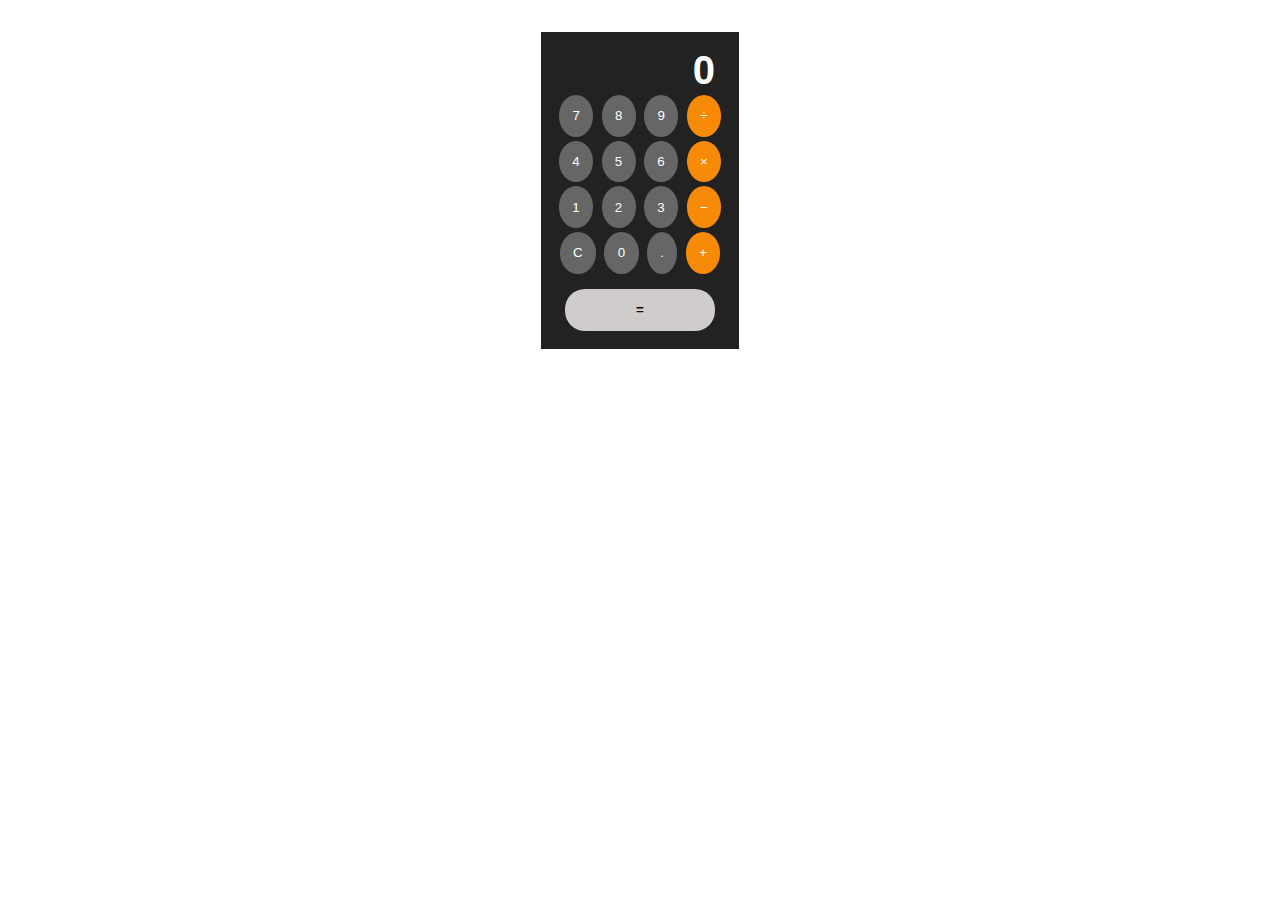
<file: calculadora/index.html>
<!DOCTYPE html>
<html lang="en">

<head>
    <meta charset="UTF-8">
    <meta name="viewport" content="width=device-width, initial-scale=1.0">
    <title>claculadora</title>
    <link rel="stylesheet" href="style.css">

</head>

<body>
    <main>
        <section id="calculator">
            <article id="display">0</article>
            <div class="row">
                <button onclick="press(7);">7</button>
                <button onclick="press(8);">8</button>
                <button onclick="press(9);">9</button>
                <button id="operator" onclick="setOP('/');">÷</button>
            </div>
            <div class="row">
                <button onclick="press(4);">4</button>
                <button onclick="press(5);">5</button>
                <button onclick="press(6);">6</button>
                <button id="operator" onclick="setOP('*');">×</button>
            </div>
            <div class="row">
                <button onclick="press(1);">1</button>
                <button onclick="press(2);">2</button>
                <button onclick="press(3);">3</button>
                <button id="operator" onclick="setOP('-');">−</button>
            </div>
            <div class="row">
                <button onclick="clr();">C</button>
                <button onclick="press(0);">0</button>
                <button onclick="press('.');">.</button>
                <button id="operator" onclick="setOP('+');">+</button>
            </div>
            <div class="row">
                <button id="equals" onclick="calculate()">=
            </div>
            </article>
        </section>
    </main>
</body>
<script src="script.js"></script>

</html>
</file>
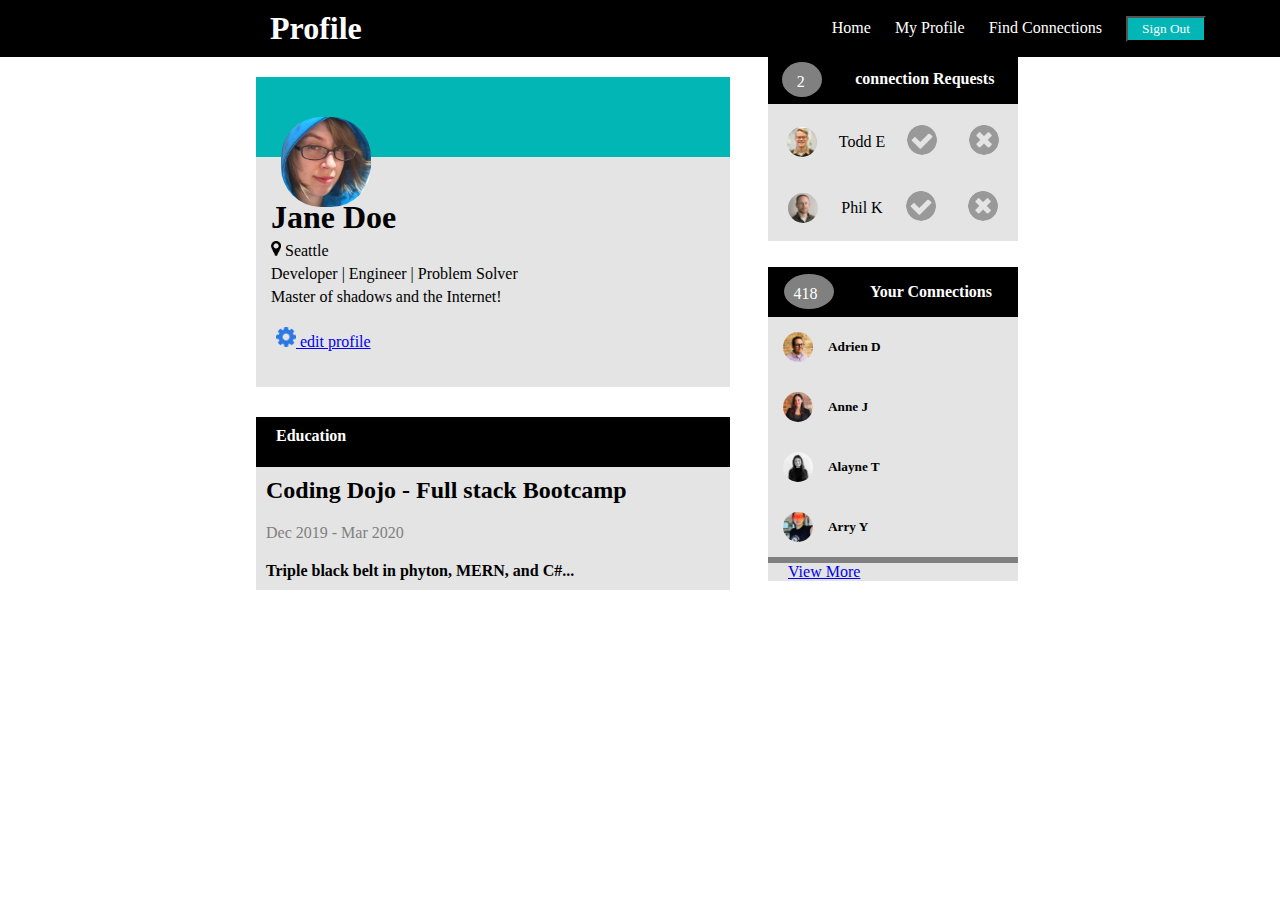
<file: Hacer_conexiones/index.html>
<!DOCTYPE html>
<html lang="en">

<head>
    <meta charset="UTF-8">
    <meta http-equiv="X-UA-Compatible" content="IE=edge">
    <meta name="viewport" content="width=device-width, initial-scale=1.0">
    <title>Pagina de perfil</title>
    <link rel="stylesheet" href="style.css">
    <script src="script.js"></script>
</head>

<body>
    <nav class="nav-1">
        <h1 class="titul">Profile</h1>
        <ul>
            <li><a href="#">Home</a></li>
            <li><a href="#">My Profile</a></li>
            <li><a href="#">Find Connections</a></li>
            <li><button class="boton">Sign Out</button></li>
        </ul>
    </nav>
    <section class="usuario">
        <div class="aqua"></div>
        <img class="jane" src="img/jane-m.jpg" alt="" width="90px">
        <div class="info">
            <h1 id="jane_h1">Jane Doe</h1>
            <img class="ubi" src="img/map-marker.png" alt="" width="10px"> <span>Seattle</span>
            <p>Developer | Engineer | Problem Solver</p>
            <p>Master of shadows and the Internet!</p>
            <p id="edit_principal"><a href="#"><img  id="edit" src="img/gear.png" alt="gear" class="icon-s"> edit profile</a></p>
    </section>


    <section class="usuario-2">
        <div class="titulo">
            <h4 class="tituloo">Education</h4>
        </div>
        <ul>
            <li>
                <h2>Coding Dojo - Full stack Bootcamp</h2>
            </li>
            <li><span>Dec 2019 - Mar 2020</span></li>
            <li>
                <h4>Triple black belt in phyton, MERN, and C#...</h4>
            </li>
        </ul>
    </section>


    <section class="usuario-3">
        <article class="titulo">
            <div>
            <p id="numero">2</p>
        </div>  
            <h4 class="tituloo">connection Requests</h4>
        </article>
        <article class="perfil_ar">
            <div id="perfil_div">
                <img src="img/todd-s.jpg" alt="">
                <span>Todd E</span>
                <div class="prfil_div2">
                <a href="#"><img id="accept-circle" src="img/accept-circle.png" alt=""></a>
                <a href="#"><img id="close_circle" src="img/close-circle.png" alt=""></a>
            </div>
            </div>
            <div id="perfil_div2">
                <img src="img/phil-s.jpg" alt="">
                <span>Phil K</span>
                <div class="prfil_div2">
                    <a href="#"><img id="accept-circle2" src="img/accept-circle.png" alt=""></a>
                    <a href="#"><img id="close_circle2" src="img/close-circle.png" alt=""></a>
                </div>
            </div>
        </article>
    </section>

    <section class="usuario-4"> 
        <article class="titulo">
            <div class="div_user4">
                <p id="numero2">418</p>
            </div> 
            <h4 class="tituloo">Your Connections</h4>
        </article>
        <div class="adrie"><img class="nane" src="img/adrien-s.jpg" alt="">
            <h5>Adrien D</h5>
        </div>
        <div class="ann"><img class="nane" src="img/anne-s.jpg" alt="">
            <h5>Anne J</h5>
        </div>
        <div class="ala"><img class="nane" src="img/alayne-s.jpg" alt="">
            <h5>Alayne T</h5>
        </div>
        <div class="arr"><img class="nane" src="img/arry-s.jpg" alt="">
            <h5>Arry Y</h5>
        </div>
        <hr class="gris">
        <a href="#">View More</a>
    </section>
    <script src="script.js"></script>
</body>

</html>
</file>
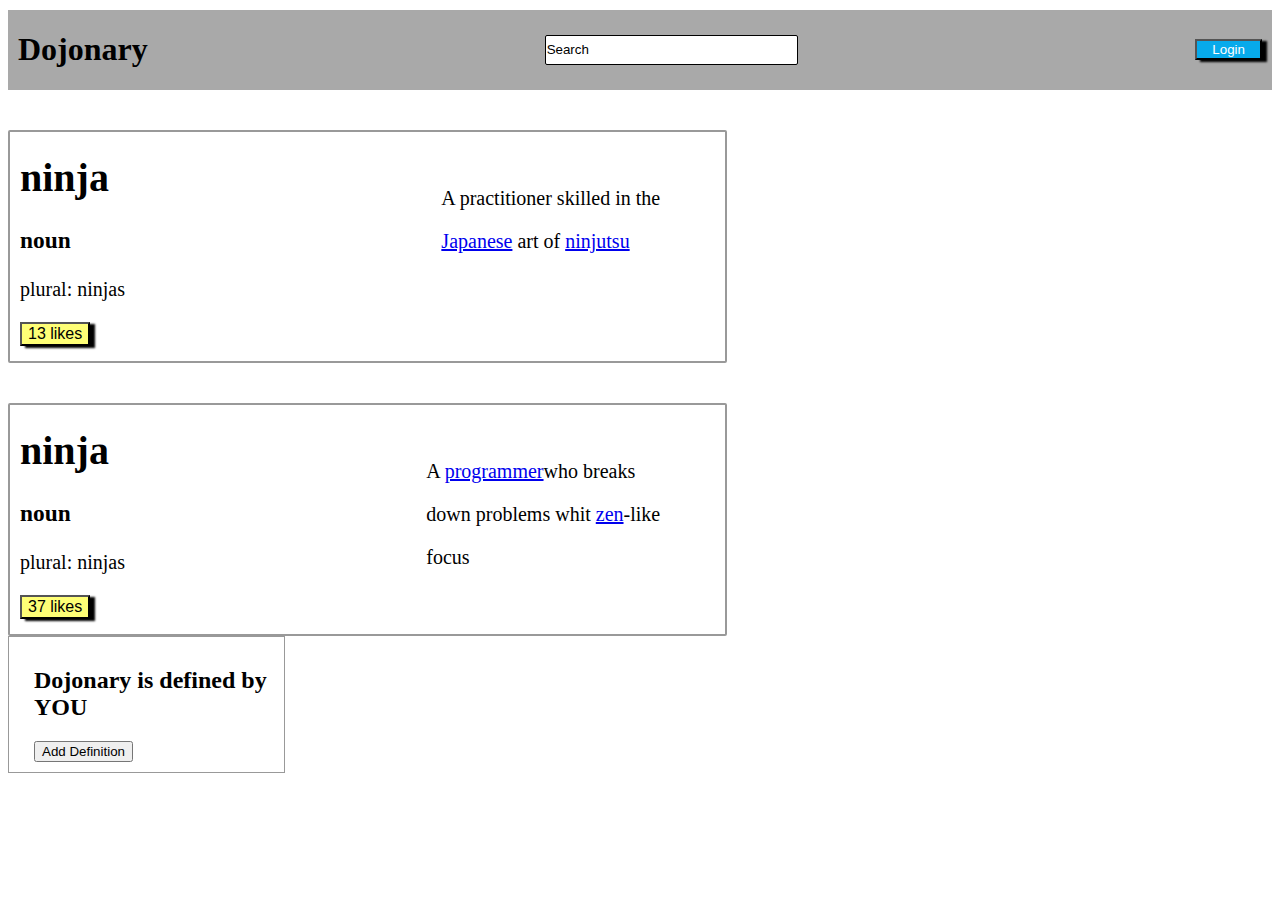
<file: java/index.html>
<!DOCTYPE html>
<html lang="en">

<head>
    <meta charset="UTF-8">
    <meta name="viewport" content="width=device-width, initial-scale=1.0">
    <title>Document</title>
    <link rel="stylesheet" href="style.css">
    <script rel="script.js"></script>
</head>

<body>
    <header>
        <nav>
            <h1>Dojonary</h1>
            <input type="text" value="Search">
            <button>Login</button>
        </nav>
    </header>
    <section class="primera-sec">
        <div>
            <h1>ninja</h1>
            <h3>noun</h3>
            <p>plural: ninjas</p>
            <button>13 likes</button>
        </div>
        <div class="segundo-div">
            <p id="parafo">A practitioner skilled in the</p>
            <p id="parafo-2"><a href="#">Japanese</a> art of <a href="#">ninjutsu </a></p>
        </div>
    </section>
    <section class="primera-sec">
        <div>
            <h1>ninja</h1>
            <h3>noun</h3>
            <p>plural: ninjas</p>
            <button>37 likes</button>
        </div>
        <div class="segundo-div">
            <p id="parafo-2">A <a href="#">programmer</a>who breaks</p>
            <p id="parafo-2">down problems whit <a href="#">zen</a>-like</p>
            <p id="parafo-2">focus</p>
        </div>
    </section>
    <section class="ultima-sec">
        <div>
            <h2>Dojonary is defined by YOU</h2>
            <button>Add Definition</button>
        </div>
    </section>
</body>

</html>
</file>
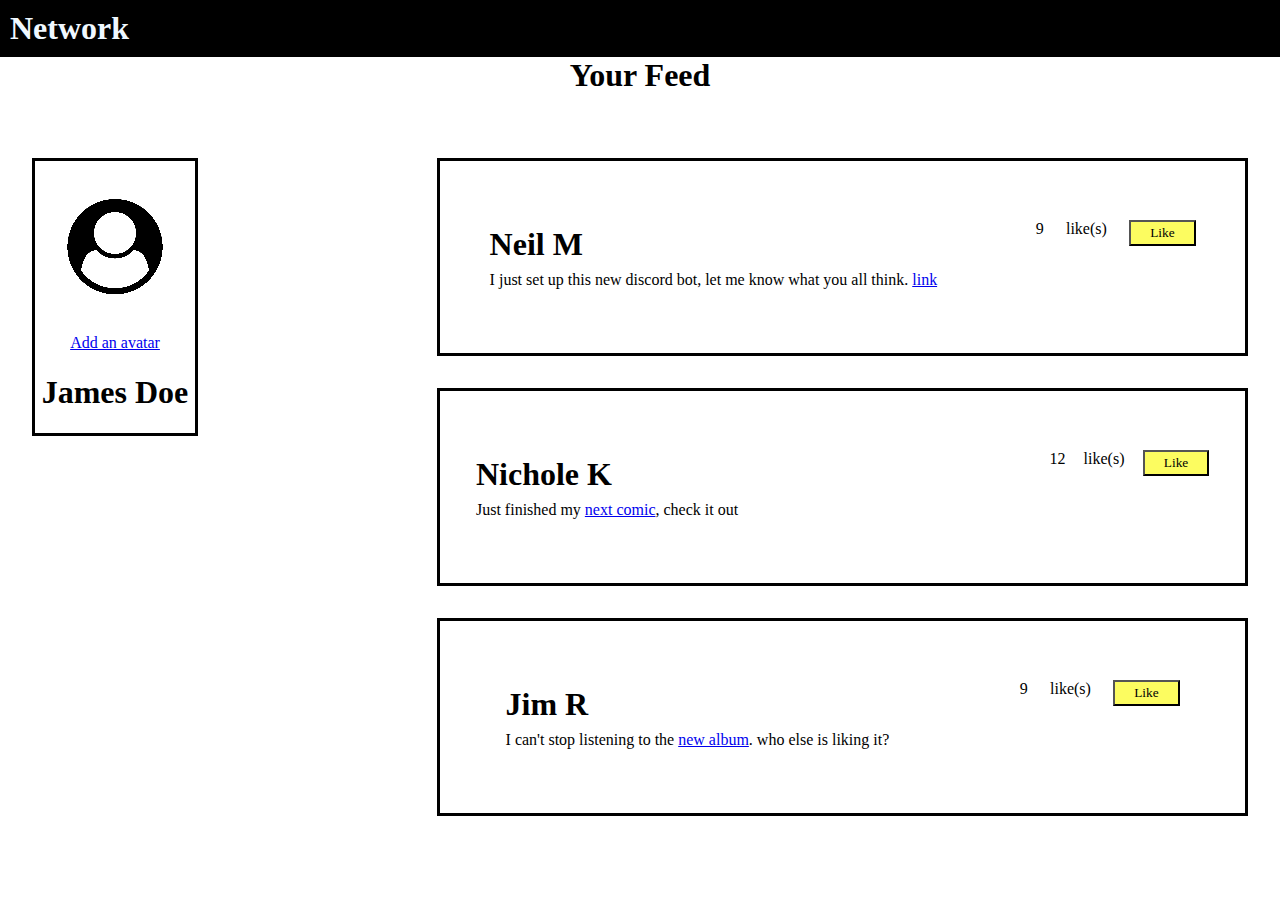
<file: me_gusta/index.html>
<!DOCTYPE html>
<html lang="en">
<head>
    <meta charset="UTF-8">
    <meta name="viewport" content="width=device-width, initial-scale=1.0">
    <title>Document</title>
    <link rel="stylesheet" href="style.css">
</head>
<body>
    <header>
        <nav>
            <h1>Network</h1>
        </nav>
    </header>
    <section>
        <h1 class="main_title">Your Feed</h1>
    </section>
    <section class="section_principal">
    <section class="main_box">
        <article class="home_article">
            <img src="user.png" alt="">
            <a  class="text_home" href="#">Add an avatar</a>
            <h1 class="text_home" >James Doe</h1>
        </article>
    </section>
    <section class="second_section">
        <article class="second_article">
            <div class="div_text">
            <h1 id="h1_text">Neil M</h1>
            <p id="p_text">I just set up this new discord
                bot, let 
                me know what you all think. <a href="#">link</a>
            </p>
        </div>
        <div class="div_button">
            <p id="contadorMeGusta">9</p><span id="contador_megusta">like(s)</span>
            <button id="botonMeGusta">Like</button>
        </div>
        </article>
        <article class="second_article">
            <div class="div_text">
            <h1 id="h1_text">Nichole K</h1>
            <p id="p_text">Just finished my <a href="#">next comic</a>,
                check it out
            </p>
        </div>
        <div class="div_button" id="button2">
            <p id="contadorMeGusta2">12</p><span id="contador_megusta">like(s)</span>
            <button id="botonMeGusta2">Like</button>
        </div>
        </article>
        <article class="second_article">
            <div class="div_text">
            <h1 id="h1_text">Jim R</h1>
            <p id="p_text">I can't stop listening to the 
                <a href="#">new album</a>. who else is liking it?
            </p>
        </div>
        <div class="div_button">
            <p id="contadorMeGusta3">9</p><span id="contador_megusta">like(s)</span>
            <button id="botonMeGusta3">Like</button>
        </div>
        </article>
    </section>
</section>
<script src="script.js"></script>
</body>
</html>
</file>
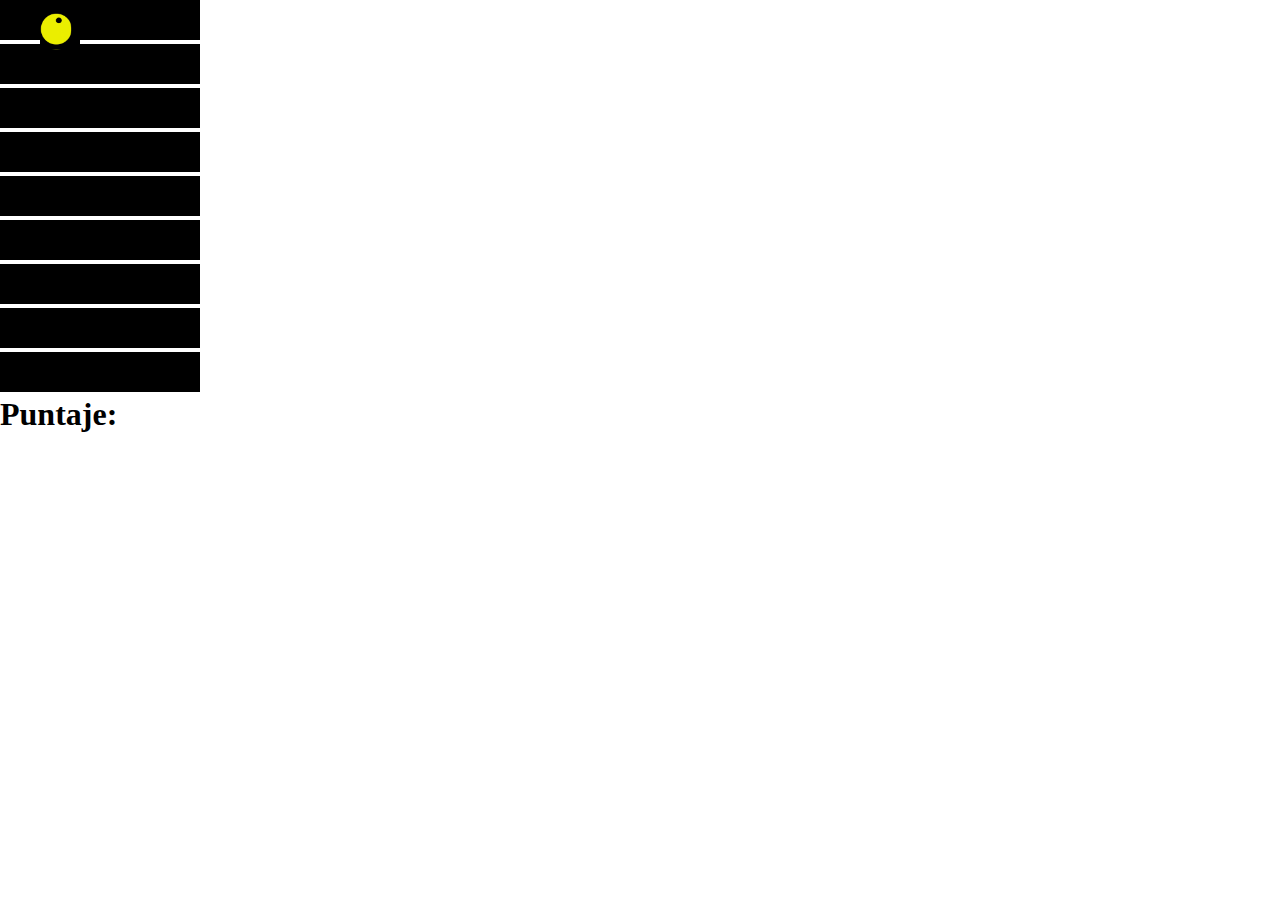
<file: pacman/index.html>
<!DOCTYPE html>
<html lang="en">
<head>
    <meta charset="UTF-8">
    <meta name="viewport" content="width=device-width, initial-scale=1.0">
    <title>pacman</title>
    <link rel="stylesheet" href="style.css">
</head>
<body>
    <section>

        <article id="world">
        </article>
        <h1>Puntaje:</h1>
        <h1 id="puntaje"></h1>
        <div id="pacman"></div>
    </section>
</body>
<script src="script.js"></script>
</html>
</file>
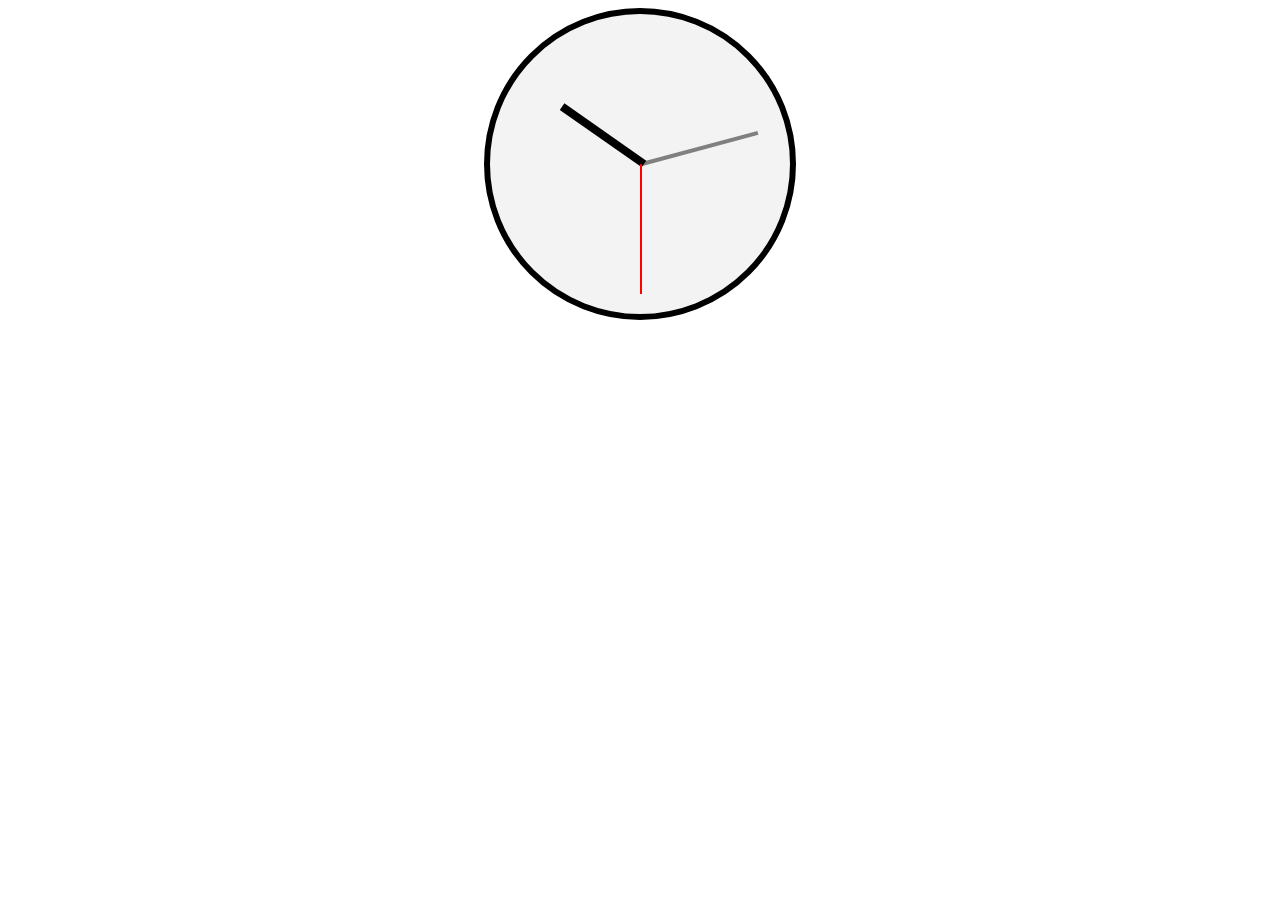
<file: reloj/index.html>
<!DOCTYPE html>
<html lang="en">
<head>
    <meta charset="UTF-8">
    <meta name="viewport" content="width=device-width, initial-scale=1.0">
    <title>Document</title>
    <link rel="stylesheet" href="style.css">
</head>
<body>
    <main>
        <section id="face">
            <article id="minutes">
            </article>
            <article id="hour">

            </article>
            <article id="seconds">

            </article>
        </section>
    </main>
</body>
<script src="script.js"></script>
</html>
</file>
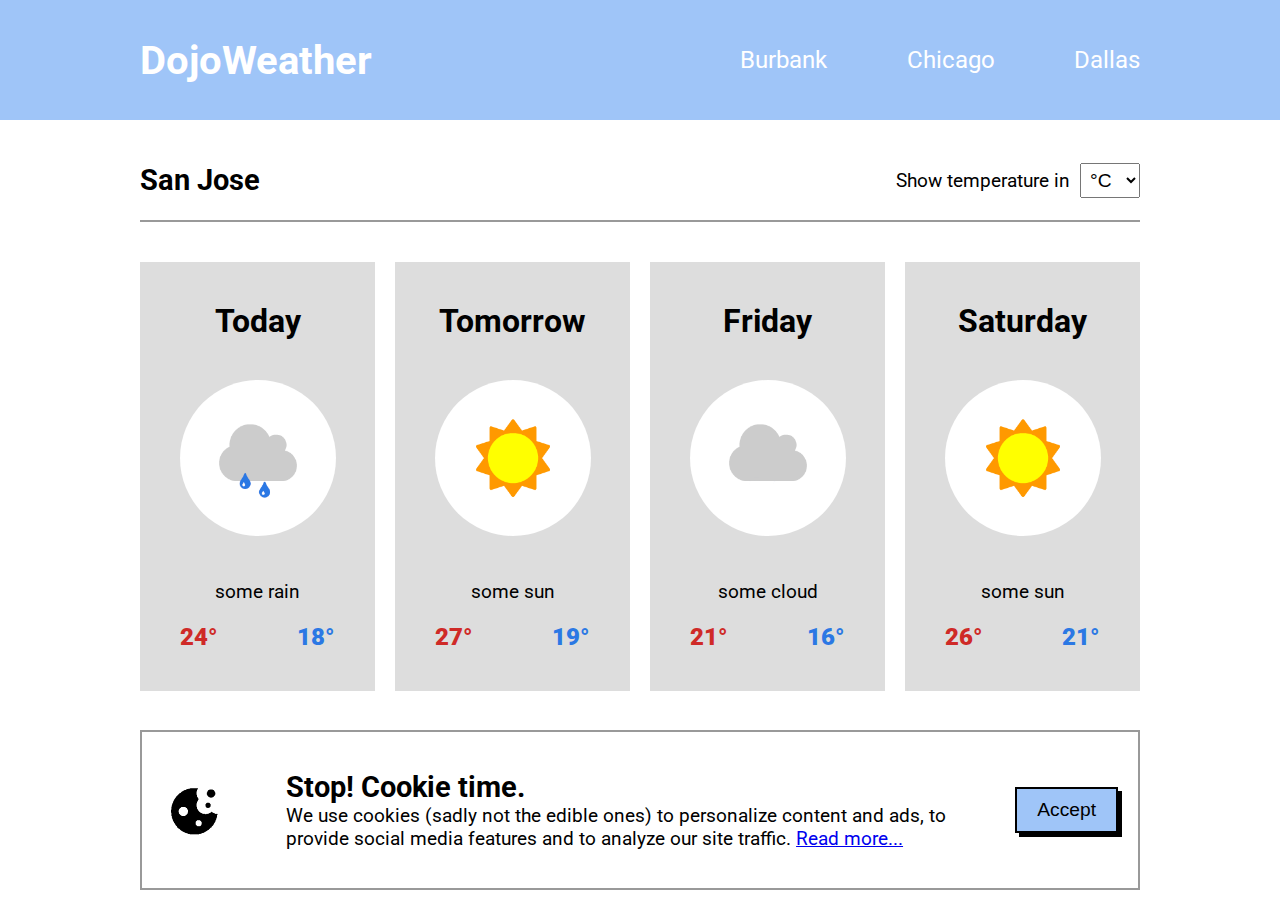
<file: tiempodojo/index.html>
<!DOCTYPE html>
<html lang="en">
<head>
    <meta charset="UTF-8">
    <meta http-equiv="X-UA-Compatible" content="IE=edge">
    <meta name="viewport" content="width=device-width, initial-scale=1.0">
    <title>DojoWeather</title>
    <link rel="preconnect" href="https://fonts.googleapis.com">
    <link rel="preconnect" href="https://fonts.gstatic.com" crossorigin>
    <link href="https://fonts.googleapis.com/css2?family=Roboto&display=swap" rel="stylesheet"> 
    <link rel="stylesheet" href="style.css">
</head>
<body>
    <div class="top">
        <div class="nav">
            <h1>DojoWeather</h1>
            <ul class="links">
                <li onclick="loading()"><a href="#">Burbank</a></li>
                <li onclick="loading()"><a href="#">Chicago</a></li>
                <li onclick="loading()"><a href="#">Dallas</a></li>
            </ul>
        </div>
    </div>
    <div class="container">
        <div class="subtitle-line">
            <h2>San Jose</h2>
            <form>
                <label>Show temperature in </label>
                <select name="temperature-scale" onchange="convert(this)">
                    <option>°C</option>
                    <option>°F</option>
                </select>
            </form>
        </div>
        <div class="row">
            <div class="forecast">
                <h1>Today</h1>
                <img src="assets/some_rain.png" alt="rain">
                <p>some rain</p>
                <p class="temperatures">
                    <span class="high" id="temp1">24</span>
                    <span class="low" id="temp2">18</span>
                </p>
            </div>
            <div class="forecast">
                <h1>Tomorrow</h1>
                <img src="assets/some_sun.png" alt="sun">
                <p>some sun</p>
                <p class="temperatures">
                    <span class="high" id="temp3">27</span>
                    <span class="low" id="temp4">19</span>
                </p>
            </div>
            <div class="forecast">
                <h1>Friday</h1>
                <img src="assets/some_clouds.png" alt="clouds">
                <p>some cloud</p>
                <p class="temperatures">
                    <span class="high" id="temp5">21</span>
                    <span class="low" id="temp6">16</span>
                </p>
            </div>
            <div class="forecast">
                <h1>Saturday</h1>
                <img src="assets/some_sun.png" alt="sun">
                <p>some sun</p>
                <p class="temperatures">
                    <span class="high" id="temp7">26</span>
                    <span class="low" id="temp8">21</span>
                </p>
            </div>
        </div>
    </div>
    <div class="footer">
        <div class="cookie-policy">
            <img src="assets/cookie.png" alt="cookie">
            <div class="text">
                <h2>Stop! Cookie time.</h2>
                <p>We use cookies (sadly not the edible ones) to personalize content and ads, to provide social media features and to analyze our site traffic. <a href="#">Read more...</a></p>
            </div>
            <button class="btn" onclick="accept()">Accept</button>
        </div>
    </div>
    <script src="script.js"></script>
</body>
</html>
</file>
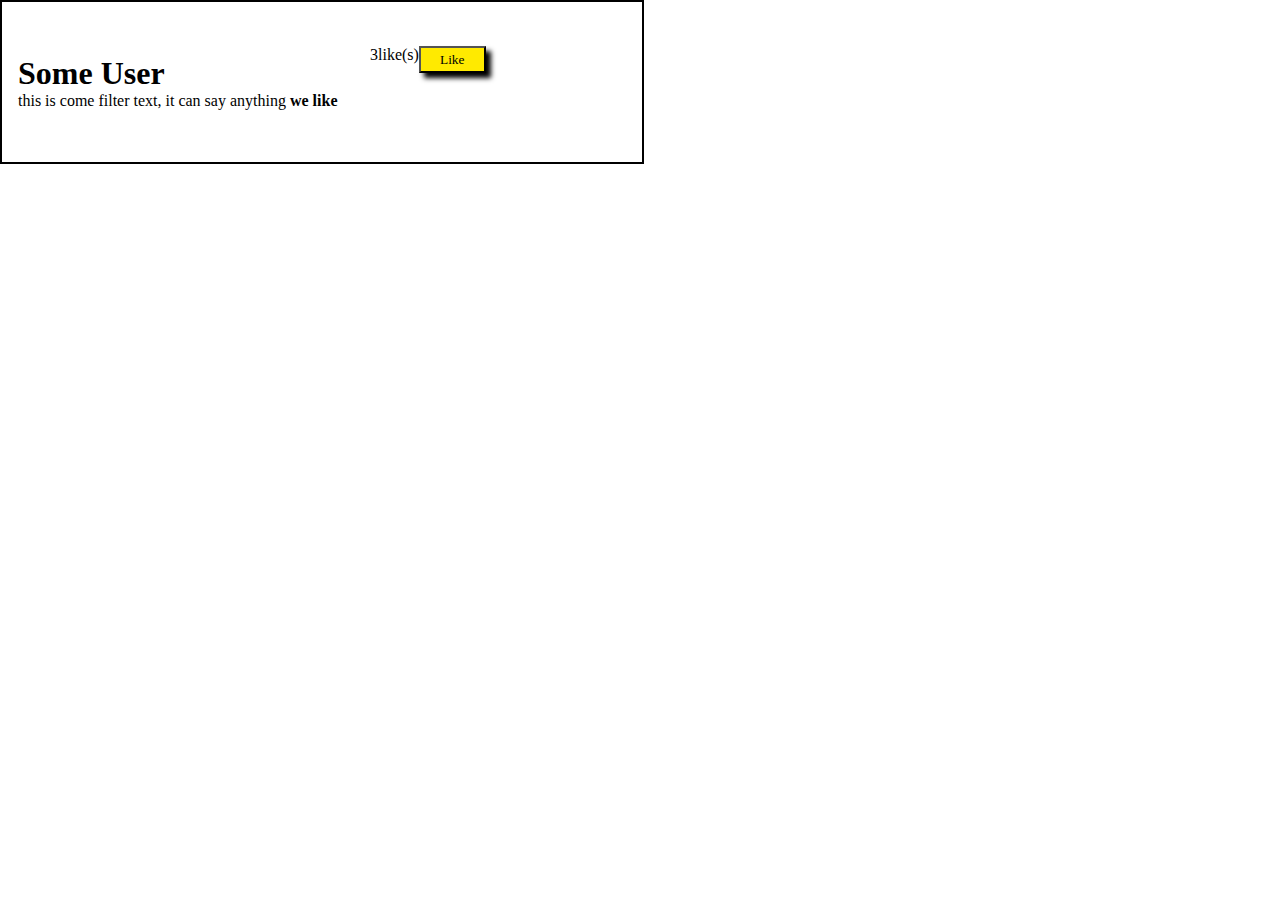
<file: me_gusta/megusta_nuevo/index.html>
<!DOCTYPE html>
<html lang="en">
<head>
    <meta charset="UTF-8">
    <meta name="viewport" content="width=device-width, initial-scale=1.0">
    <title>Document</title>
    <link rel="stylesheet" href="style.css">
</head>
<body>
    <section>
        <article class="div_text">
            <div class="div_h1">
                <h1>Some User</h1>
            </div>
            <div class="div_p">
            <p>
                this is come filter text, it can say anything <strong>we like</strong>
            </p>
        </div>
        </article>
        <article class="article_button">
            <div class="div_button">
                <p id="contador">3</p> <span>like(s)</span>
                <button id="boton">Like</button>
            </div>
        </article>
    </section>
    <script src="script.js"></script>
</body>
</html>
</file>
<file: calculadora/style.css>
*{
    margin: 0;
    padding: 0;
    font-family: 'Gill Sans', 'Gill Sans MT', Calibri, 'Trebuchet MS', sans-serif;
}
main{
    display: flex;
    padding-top: 2em;
    justify-content: center;
}
#calculator{
    width: auto;
    padding: 1em;
    background-color: #222222;
}
#display{
    font-weight: bolder;
    color: white;
    text-align: end;
    padding-right: 0.2em;
    font-size: 40px;
}
.row button{
    color: white;
    margin: 2px;
    background-color: #666666;
    border: none;
    border-radius: 100%;
    padding: 1em;
}
#equals{
    width: 90%;
    margin-top: 1em;
    color: black;
    border-radius: 20px;
    font-weight: bold;
    background-color: #d0cccc;
}
#operator{
    background-color: #f78a07;
}
.row{
    text-align: center;
}
</file>
<file: Hacer_conexiones/style.css>
* {
    margin: 0%;
    padding: 0%;
    font-family: cursive;
}
#hola{
    background-color: transparent;
    border: none;
    font-size: 20px;
}
.nav-1 {
    background-color: black;
    display: flex;
    justify-content: space-between;
    align-items: center;
}
.nav-1 ul{
    margin-right: 4em;
} 
.titul {
    color: white;
    padding: 10px;
    margin-left: 260px;
}

.tituloo {
    color: white;
    padding: 10px;
    margin-left: 10px;
}
#numero{
    color: white;   
}
.titulo div{
    display:flex ;
    width: 40px;
    height: 35px;
    background-color: gray;
    border-radius: 100%;
}
.usuario-3 .titulo{
    display: flex;
    align-items: center;
    justify-content: space-evenly;
}
ul li {
    display: inline-block;
    margin: 10px;
    color: white;
}

ul li a {
    text-decoration: none;
    color: white;

}

.boton {
    background-color: rgb(2, 182, 182);
    width: 80px;
    height: 26px;
    color: white;
}


.usuario {
    background-color: rgb(228, 228, 228);
    width: 37%;
    height: 310px;
    margin-left: 20%;
    margin-top: 20px;
}

.aqua {
    width: 100%;
    height: 80px;
    background-color: rgb(2, 182, 182);
}

.jane {
    margin-top: -65px;
    border-radius: 65px;
    padding: 25px;
}

#jane_h1 {
    margin-top: -42px;
    margin-left: 10px;
    padding: 5px;
}

.ubi {
    margin-left: 15px;
}

p {
    margin-top: 5px;
    margin-left: 15px;
}

#edit {
    margin-left: 5px;
    width: 20px;
    margin-top: 1em;
}

.usuario-2 {
    background-color: rgb(228, 228, 228);
    width: 37%;
    margin-left: 20%;
    margin-top: 30px;
}

.usuario-2 ul li h2 {
    color: black;
}

.usuario-2 ul li span {
    color: grey;
}

.usuario-2 ul li h4 {
    color: black;
}

.titulo {
    background-color: black;
    width: 100%;
    height: 50px;
}
#perfil_div{
    justify-content: space-around;
}
#perfil_div2{
    justify-content: space-around;
}
.usuario-3 {
    background-color: rgb(228, 228, 228);
    width: 250px;
    margin-left: 60%;
    margin-top: -33.5em;
}
.prfil_div2{
    display: flex;

}
.perfil_ar img{
    width: 30px;
    border-radius: 20px;
    margin: 1em;
}
.perfil_ar{
    display: flex;
    flex-direction: column;
    padding-top: 5px;
}
.usuario-3 div{
    display: flex;
    align-items: center;
}

.usuario-4 {
    background-color: rgb(228, 228, 228);
    width: 250px;
    margin-left: 60%;
    margin-top: 2%;
}

.names {
    width: 30px;
    border-radius: 25px;
    padding: 10px;
}

.nane {
    width: 30px;
    border-radius: 35px;
    margin: 15px;

}

.gris {
    border: 3px solid gray;
}
#numero2{
    color: white;   
    margin-left: 0.6em;
}
.titulo .div_user4{
    display:flex ;
    background-color: gray;
    width: 50px;
    border-radius: 100%;
}
.usuario-4 .titulo{
    display: flex;
    align-items: center;
    justify-content: space-evenly;
}

.usuario-4 a {
    margin: 20px;
    margin-top: 10px;
}
.usuario-4 div{
    display: flex;
    align-items: center;
}

.tiket {
    margin-left: 80px;
}

.tikett {
    margin-left: 90px;
}
</file>
<file: java/style.css>
body{
    height: 100%;
    font-family: cursive;
}
header{
    background-color: darkgray;
}
nav{
    display: flex;
    justify-content: space-between;
    margin: 10px 10px;
    align-items: center;
}
input{
    height: 2em;
    border: 1px solid black;
    border-radius: 2px;
    width: 20%;
    padding-left: 1px;
}
nav button{
    width: 5em;
    background-color: rgb(7, 170, 235);
    color: white;
    box-shadow: 5px 2px 2px black;

}
.primera-sec{
    display: flex;
    justify-content: space-between;
    background-color: #fff;
    border: 2px solid #999;
    font-size: 20px;
    width: 55%;
    padding: 15px 10px;
    margin-top: 2em;
    border-radius: 2px;
}
.primera-sec div{
    margin-top: -1em;
}
.segundo-div{
    padding: 40px 55px 10px 10px;
}
.primera-sec button{
    background-color: rgb(254, 254, 118);
    box-shadow: 5px 2px 2px black;
    font-size: 16px;
}
.ultima-sec{
    display: flex;
    border: 1px solid #999;
    width: 15em;
    padding: 10px 10px 10px 25px;
}
</file>
<file: me_gusta/style.css>
* {
    padding: 0;
    margin: 0;
    font-family: cursive;
}

header {
    background-color: black;
    color: aliceblue;
    padding: 10px;
}


.home_article {
    border: 3px solid black;
    display: flex;
    width: 10em;
    flex-direction: column;
    align-items: center;
    justify-content: space-evenly;
    height: 17em;
    margin-top: 2em;
}
.main_title{
    display: flex;
    justify-content: center;
}

#p_text {
    margin-top: 0.5em;
}
#button2{
    padding-left: 15em;
}
.second_article {
    display: flex;
    border: 3px solid black;    
    height: 12em;
    align-items: center;
    justify-content: space-around;
    margin-top: 2em;
}

.div_button button {
    background-color: rgb(252, 252, 96);
    width: 5em;
    height: 2em;
}
.section_principal{
    display: grid;
    grid-template-columns: 1fr 2fr;
    margin: 2em;
}

.div_button {
    display: flex;
    justify-content: space-between;
    width: 10em;
    margin-top: -3em;
}
.second_section{
    display: grid;
}
</file>
<file: pacman/style.css>
* {
    margin: 0;
    padding: 0;
}
section{
    width: 100%;
}
#world{
    width: 100%;
}
#pacman {
    background-color: black;
    height: 40px;
    width: 40px;
    display: inline-block;
    background-image: url("img/pacman.gif");
    background-size: contain;
    position: absolute;
}
.vacio {
    background-color: black;
    height: 40px;
    width: 40px;
    display: inline-block;
}

.muros {
    background-color: blue;
    height: 40px;
    width: 40px;
    display: inline-block;
}
.points {
    background-color: yellow;
    display: inline-block;
    background-size: contain;
    position: absolute;
}
</file>
<file: reloj/style.css>
#face {
    background-color: #f3f3f3;
    width: 300px;
    height: 300px;
    align-self: auto;
    border-radius: 50%;
    border: 6px solid black;
    margin: 0 auto;
    position: relative;
}

#minutes,
#hour,
#seconds {
    position: absolute;
    left: 50%;
    top: 50%;
    transform-origin: top center;
}

#seconds {
    background-color: red;
    height: 130px;
    width: 2px;
}

#hour {
    background-color: black;
    height: 100px;
    width: 8px;
    transform: rotate(125deg);
}

#minutes {
    background-color: grey;
    height: 120px;
    width: 4px;
    transform: rotate(255deg);
}
</file>
<file: tiempodojo/style.css>
* {
    margin: 0;
    padding: 0;
}

body {
    font-family: 'Roboto', sans-serif;
}

.top {
    background-color: #9fc5f8;
    color: #fff;
}

.container, .nav {
    width: 1000px;
    margin: 0 auto;
}

.nav {
    display: flex;
    height: 120px;
    align-items: center;
    justify-content: space-between;
    margin-bottom: 20px;
}

.nav ul {
    width: 40%;
    display: flex;
    justify-content: space-between;
    list-style-type: none;
}

.nav h1 {
    font-size: 2.5rem;
}

.nav a {
    color: #fff;
    text-decoration: none;
    font-size: 1.5rem;
}

.subtitle-line {
    display: flex;
    height: 80px;
    align-items: center;
    justify-content: space-between;
    margin-bottom: 40px;
    border-bottom: 2px solid #999;
}

.subtitle-line h2 {
    font-size: 1.8rem;
}

.subtitle-line select, .subtitle-line label {
    font-size: 1.2rem;
    padding: 5px;
}

.subtitle-line select {
    width: 60px;
}

.row {
    display: flex;
}

.forecast {
    flex: 1;
    text-align: center;
    background-color: #ddd;
    padding: 40px 0;
    margin-right: 20px;
}

.forecast:last-child {
    margin-right: 0;
}

.forecast img {
    border-radius: 50%;
    width: 156px;
    margin: 40px 0;
}

.forecast p {
    font-size: 1.2rem;
}

.temperatures {
    margin-top: 20px;
    display: flex;
    justify-content: space-around;
}

.high, .low {
    font-size: 1.5rem;
    font-weight: 900;
}

.high::after, .low::after {
    content: "°";
}

.high {
    color: #cf2a27;
}

.low {
    color: #2b78e4;
}

.footer {
    width: 100%;
    position: absolute;
    bottom: 10px;
}

.cookie-policy {
    box-sizing: border-box;
    width: 1000px;
    height: 160px;
    padding: 20px;
    border: 2px solid #999;
    margin: 0 auto;
    display: flex;
    justify-content: space-between;
    align-items: center;
}

.btn {
    padding: 10px 20px;
    font-size: 1.2rem;
    border: 2px solid #000;
    box-shadow: 4px 4px #000;
    background-color: #9fc5f8;
    cursor: pointer;
}

.text {
    width: 70%;
}

.text h2 {
    font-size: 1.8rem;
}

.text p {
    font-size: 1.2rem;
}
</file>
<file: me_gusta/megusta_nuevo/style.css>
*{
    padding: 0;
    margin: 0;
    font-family: cursive;
}
section{
    display: flex;
    border: 2px solid black;
    justify-content: space-around;
    align-items: center;
    width: 50vw;
    height: 10em;
}
.div_p{
    width: 25vw;
}
.div_button{
    display: flex;
}
.article_button{
    width: 20vw;
    margin-top: -5vh;
}
#boton{
    width: 5em;
    height: 2em;
    box-shadow: 5px 5px 5px black;
    background-color: rgb(255, 234, 0);
    
}
</file>
